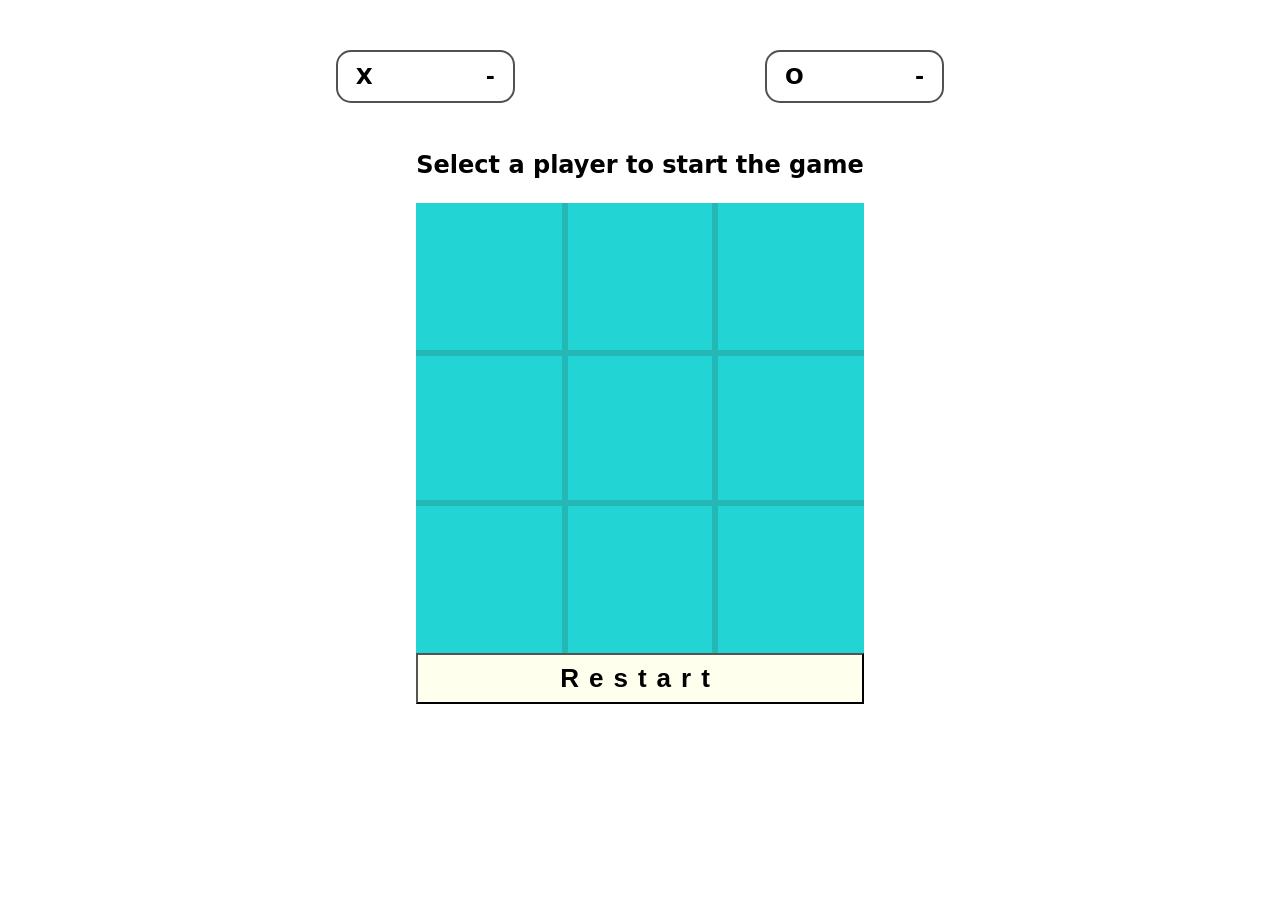
<file: index.html>
<!doctype html>
<html lang="en">
  <head>
    <meta charset="UTF-8" />
    <meta name="viewport" content="width=device-width, initial-scale=1.0" />
    <title>Tic Tac Toe</title>
    <link rel="stylesheet" href="style.css" />
    <script src="script.js" defer></script>
  </head>
  <body>
    <main id="main">
      <div class="container">
        <div class="selection">
          <div class="X">
            <p class="X">X</p>
            <span class="X-score X">-</span>
          </div>
          <div class="O">
            <p class="O">O</p>
            <span class="O-score O">-</span>
          </div>
        </div>
        <p class="message">Select a player to start the game</p>
        <div class="board"></div>
        <button class="button">Restart</button>
      </div>
    </main>
  </body>
</html>
</file>
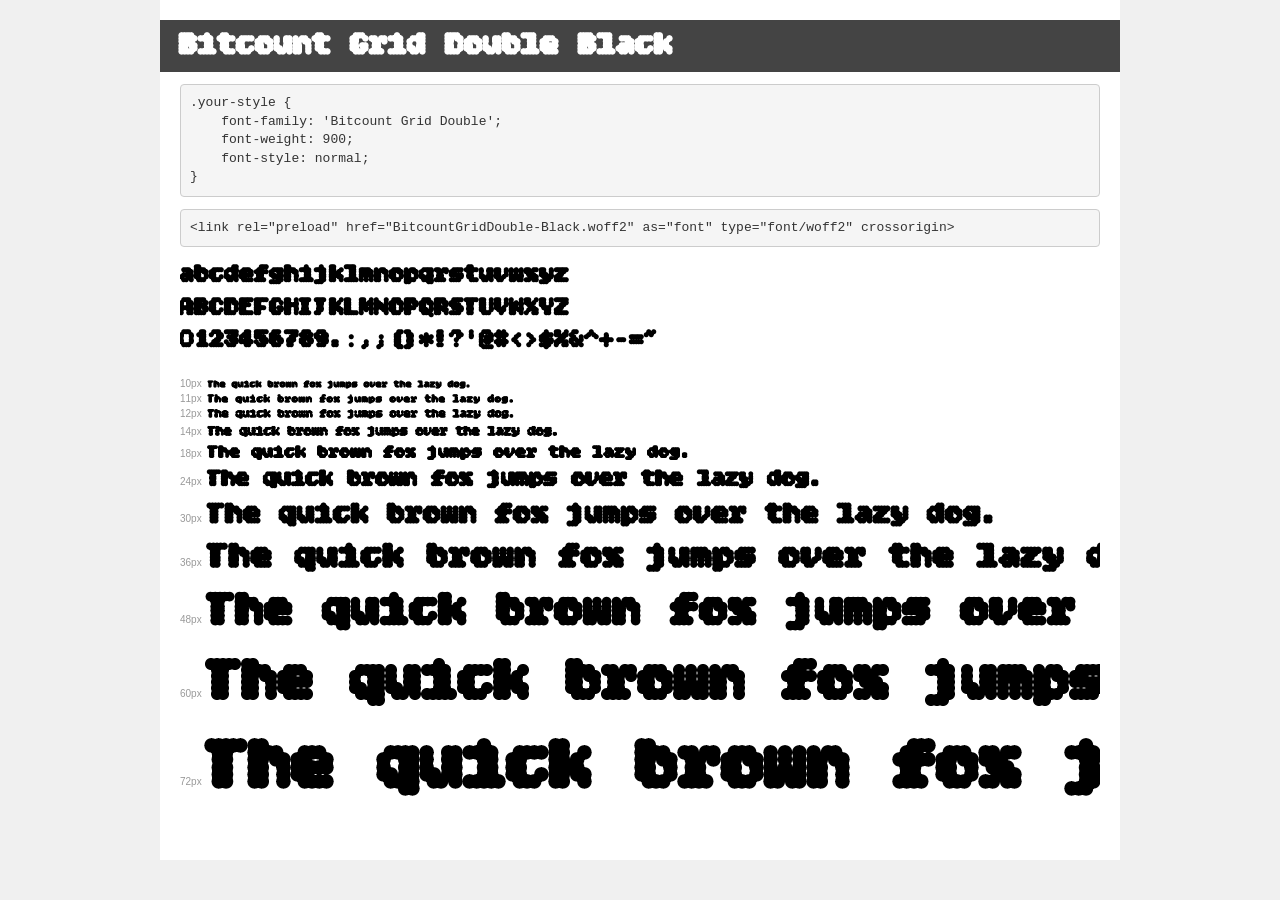
<file: assets/BitcountGridDouble/demo.html>
<!DOCTYPE html>
<html lang="en">
<head>
    <meta charset="utf-8">
    <meta http-equiv="X-UA-Compatible" content="IE=edge">
    <meta name="viewport" content="width=device-width, initial-scale=1">
    <meta name="robots" content="noindex, noarchive">
    <meta name="format-detection" content="telephone=no">
    <title>Transfonter demo</title>
    <link href="stylesheet.css" rel="stylesheet">
    <style>
        /*
        http://meyerweb.com/eric/tools/css/reset/
        v2.0 | 20110126
        License: none (public domain)
        */
        html, body, div, span, applet, object, iframe,
        h1, h2, h3, h4, h5, h6, p, blockquote, pre,
        a, abbr, acronym, address, big, cite, code,
        del, dfn, em, img, ins, kbd, q, s, samp,
        small, strike, strong, sub, sup, tt, var,
        b, u, i, center,
        dl, dt, dd, ol, ul, li,
        fieldset, form, label, legend,
        table, caption, tbody, tfoot, thead, tr, th, td,
        article, aside, canvas, details, embed,
        figure, figcaption, footer, header, hgroup,
        menu, nav, output, ruby, section, summary,
        time, mark, audio, video {
            margin: 0;
            padding: 0;
            border: 0;
            font-size: 100%;
            font: inherit;
            vertical-align: baseline;
        }
        /* HTML5 display-role reset for older browsers */
        article, aside, details, figcaption, figure,
        footer, header, hgroup, menu, nav, section {
            display: block;
        }
        body {
            line-height: 1;
        }
        ol, ul {
            list-style: none;
        }
        blockquote, q {
            quotes: none;
        }
        blockquote:before, blockquote:after,
        q:before, q:after {
            content: '';
            content: none;
        }
        table {
            border-collapse: collapse;
            border-spacing: 0;
        }
        /* demo styles */
        body {
            background: #f0f0f0;
            color: #000;
        }
        .page {
            background: #fff;
            width: 920px;
            margin: 0 auto;
            padding: 20px 20px 0 20px;
            overflow: hidden;
        }
        .font-container {
            overflow-x: auto;
            overflow-y: hidden;
            margin-bottom: 40px;
            line-height: 1.3;
            white-space: nowrap;
            padding-bottom: 5px;
        }
        h1 {
            position: relative;
            background: #444;
            font-size: 32px;
            color: #fff;
            padding: 10px 20px;
            margin: 0 -20px 12px -20px;
        }
        .letters {
            font-size: 25px;
            margin-bottom: 20px;
        }
        .s10:before {
            content: '10px';
        }
        .s11:before {
            content: '11px';
        }
        .s12:before {
            content: '12px';
        }
        .s14:before {
            content: '14px';
        }
        .s18:before {
            content: '18px';
        }
        .s24:before {
            content: '24px';
        }
        .s30:before {
            content: '30px';
        }
        .s36:before {
            content: '36px';
        }
        .s48:before {
            content: '48px';
        }
        .s60:before {
            content: '60px';
        }
        .s72:before {
            content: '72px';
        }
        .s10:before, .s11:before, .s12:before, .s14:before,
        .s18:before, .s24:before, .s30:before, .s36:before,
        .s48:before, .s60:before, .s72:before {
            font-family: Arial, sans-serif;
            font-size: 10px;
            font-weight: normal;
            font-style: normal;
            color: #999;
            padding-right: 6px;
        }
        pre {
            display: block;
            padding: 9px;
            margin: 0 0 12px;
            font-family: Monaco, Menlo, Consolas, "Courier New", monospace;
            font-size: 13px;
            line-height: 1.428571429;
            color: #333;
            font-weight: normal;
            font-style: normal;
            background-color: #f5f5f5;
            border: 1px solid #ccc;
            overflow-x: auto;
            border-radius: 4px;
        }
        /* responsive */
        @media (max-width: 959px) {
            .page {
                width: auto;
                margin: 0;
            }
        }
    </style>
</head>
<body>
<div class="page">
    <div class="demo">
        <h1 style="font-family: 'Bitcount Grid Double'; font-weight: 900; font-style: normal;">Bitcount Grid Double Black</h1>
        <pre title="Usage">.your-style {
    font-family: 'Bitcount Grid Double';
    font-weight: 900;
    font-style: normal;
}</pre>
        <pre title="Preload (optional)">
&lt;link rel=&quot;preload&quot; href=&quot;BitcountGridDouble-Black.woff2&quot; as=&quot;font&quot; type=&quot;font/woff2&quot; crossorigin&gt;</pre>
        <div class="font-container" style="font-family: 'Bitcount Grid Double'; font-weight: 900; font-style: normal;">
            <p class="letters">
                abcdefghijklmnopqrstuvwxyz<br>
ABCDEFGHIJKLMNOPQRSTUVWXYZ<br>
                0123456789.:,;()*!?'@#&lt;&gt;$%&^+-=~
            </p>
            <p class="s10" style="font-size: 10px;">The quick brown fox jumps over the lazy dog.</p>
            <p class="s11" style="font-size: 11px;">The quick brown fox jumps over the lazy dog.</p>
            <p class="s12" style="font-size: 12px;">The quick brown fox jumps over the lazy dog.</p>
            <p class="s14" style="font-size: 14px;">The quick brown fox jumps over the lazy dog.</p>
            <p class="s18" style="font-size: 18px;">The quick brown fox jumps over the lazy dog.</p>
            <p class="s24" style="font-size: 24px;">The quick brown fox jumps over the lazy dog.</p>
            <p class="s30" style="font-size: 30px;">The quick brown fox jumps over the lazy dog.</p>
            <p class="s36" style="font-size: 36px;">The quick brown fox jumps over the lazy dog.</p>
            <p class="s48" style="font-size: 48px;">The quick brown fox jumps over the lazy dog.</p>
            <p class="s60" style="font-size: 60px;">The quick brown fox jumps over the lazy dog.</p>
            <p class="s72" style="font-size: 72px;">The quick brown fox jumps over the lazy dog.</p>
        </div>
    </div>

</div>
</body>
</html>
</file>
<file: style.css>
@font-face {
  font-family: "Bitcount Grid Double";
  src:
    url("assets/BitcountGridDouble/BitcountGridDouble-Black.woff2")
      format("woff2"),
    url("assets/BitcountGridDouble/BitcountGridDouble-Black.woff")
      format("woff");
  font-weight: 900;
  font-style: normal;
  font-display: swap;
}

* {
  margin: 0;
  padding: 0;
  box-sizing: border-box;
}

#main {
  height: 100vh;
  display: flex;
  /* align-items: center; */
  justify-content: center;
  font-family: system-ui, sans-serif;
}

.container {
  min-width: 70%;
  height: 50%;
  margin-top: 50px;
}

.board {
  width: 50%;
  height: 100%;
  background-color: rgb(35, 212, 212);
  margin: 0 auto;
  font-family: "Bitcount Grid Double", system-ui, sans-serif;
}

.row {
  display: flex;
  height: calc(100% / 3);
}

.col {
  border: 3px solid rgba(43, 43, 37, 0.171);
  width: calc(100% / 3);
  font-size: 100px;
  text-align: center;
}

.board .row:first-of-type .col {
  border-top: none;
}

.board .row .col:first-child {
  border-left: none;
}

.board .row .col:last-child {
  border-right: none;
}

.board .row:last-child .col {
  border-bottom: none;
}

.selection {
  display: flex;
  gap: 250px;
  justify-content: center;
  margin-bottom: 24px;
}

.selection div {
  display: flex;
  justify-content: space-between;
  padding: 12px 18px;
  border: 2px solid rgb(85, 79, 79);
  width: 20%;
  border-radius: 15px;
  font-size: 22px;
  font-weight: 600;
  margin-bottom: 24px;
}

.selection div:hover,
button:hover {
  cursor: pointer;
}

.message {
  text-align: center;
  margin-bottom: 24px;
  font-size: 24px;
  font-weight: 700;
}

.button {
  display: block;
  width: 50%;
  margin: 0 auto;
  padding: 8px 18px;
  font-size: 26px;
  font-weight: 900;
  letter-spacing: 10px;
  background-color: #ffe;
}

/* CLASSES UTILITAIRES */
.winner {
  color: green;
  font-size: 30px;
}

.draw {
  color: brown;
  font-size: 30px;
}
</file>
<file: assets/BitcountGridDouble/stylesheet.css>
@font-face {
    font-family: 'Bitcount Grid Double';
    src: url('BitcountGridDouble-Black.woff2') format('woff2'),
        url('BitcountGridDouble-Black.woff') format('woff');
    font-weight: 900;
    font-style: normal;
    font-display: swap;
}
</file>
